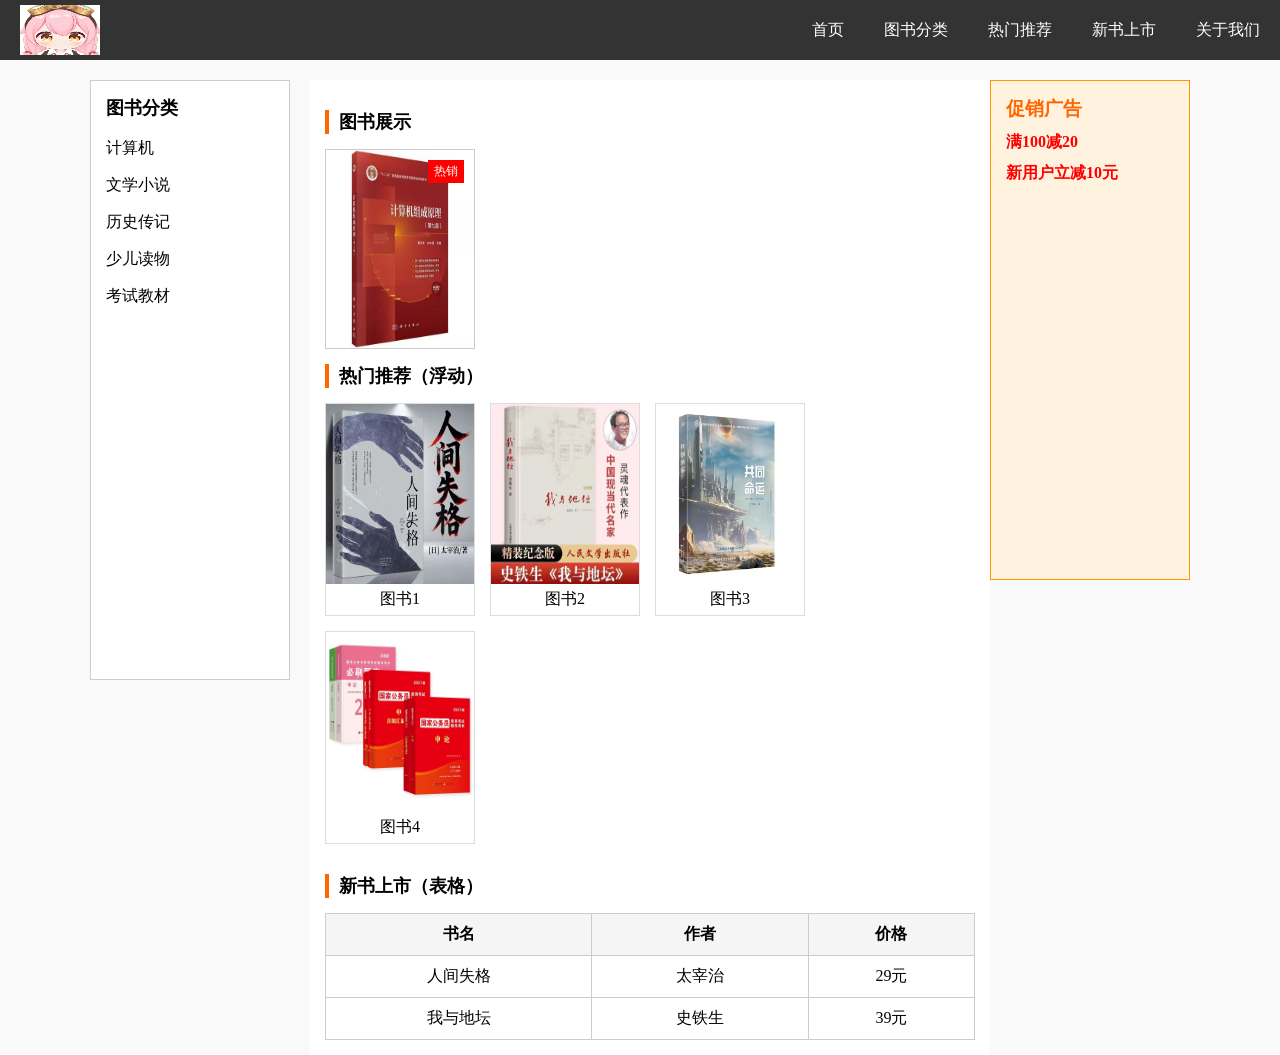
<file: lab2-01-021-index.html>
<!DOCTYPE html>
<html lang="zh-CN">
<head>
<meta charset="UTF-8">
<title>图书商城</title>
<link rel="stylesheet" href="./lab2-01-021-index.css">
</head>
<body>
<header class="header">
  <div class="logo">
    <img src="img/logo.jpg" alt="Logo">
  </div>
  <ul class="nav">
    <li>首页</li>
    <li>图书分类</li>
    <li>热门推荐</li>
    <li>新书上市</li>
    <li>关于我们</li>
  </ul>
</header>
<div class="container clearfix">
  <aside class="left">
    <h2>图书分类</h2>
    <ul class="category">
      <li>计算机</li>
      <li>文学小说</li>
      <li>历史传记</li>
      <li>少儿读物</li>
      <li>考试教材</li>
    </ul>
  </aside>
  <section class="middle">
    <h2>图书展示</h2>
    <div class="book-show">
      <div class="book-item relative-box">
        <img src="img/book1.jpg" alt="图书封面">
        <span class="hot-tag">热销</span>
        <div class="show-info">点击查看详情</div>
      </div>
    </div>
    <h2>热门推荐（浮动）</h2>
    <div class="hot-books clearfix">
      <div class="book">
        <img src="img/book2.jpg" alt="图书">
        <p>图书1</p>
      </div>
      <div class="book">
        <img src="img/book3.jpg" alt="图书">
        <p>图书2</p>
      </div>
      <div class="book">
        <img src="img/book5.jpg" alt="图书">
        <p>图书3</p>
      </div>
      <div class="book">
        <img src="img/book4.jpg" alt="图书">
        <p>图书4</p>
      </div>
    </div>
    <h2>新书上市（表格）</h2>
    <table class="new-book-table">
      <tr>
        <th>书名</th>
        <th>作者</th>
        <th>价格</th>
      </tr>
      <tr>
        <td>人间失格</td>
        <td>太宰治</td>
        <td>29元</td>
      </tr>
      <tr>
        <td>我与地坛</td>
        <td>史铁生</td>
        <td>39元</td>
      </tr>
    </table>
  </section>
  <aside class="right">
    <h3>促销广告</h3>
    <p>满100减20</p>
    <p>新用户立减10元</p>
  </aside>
</div>
</body>
</html>
</file>
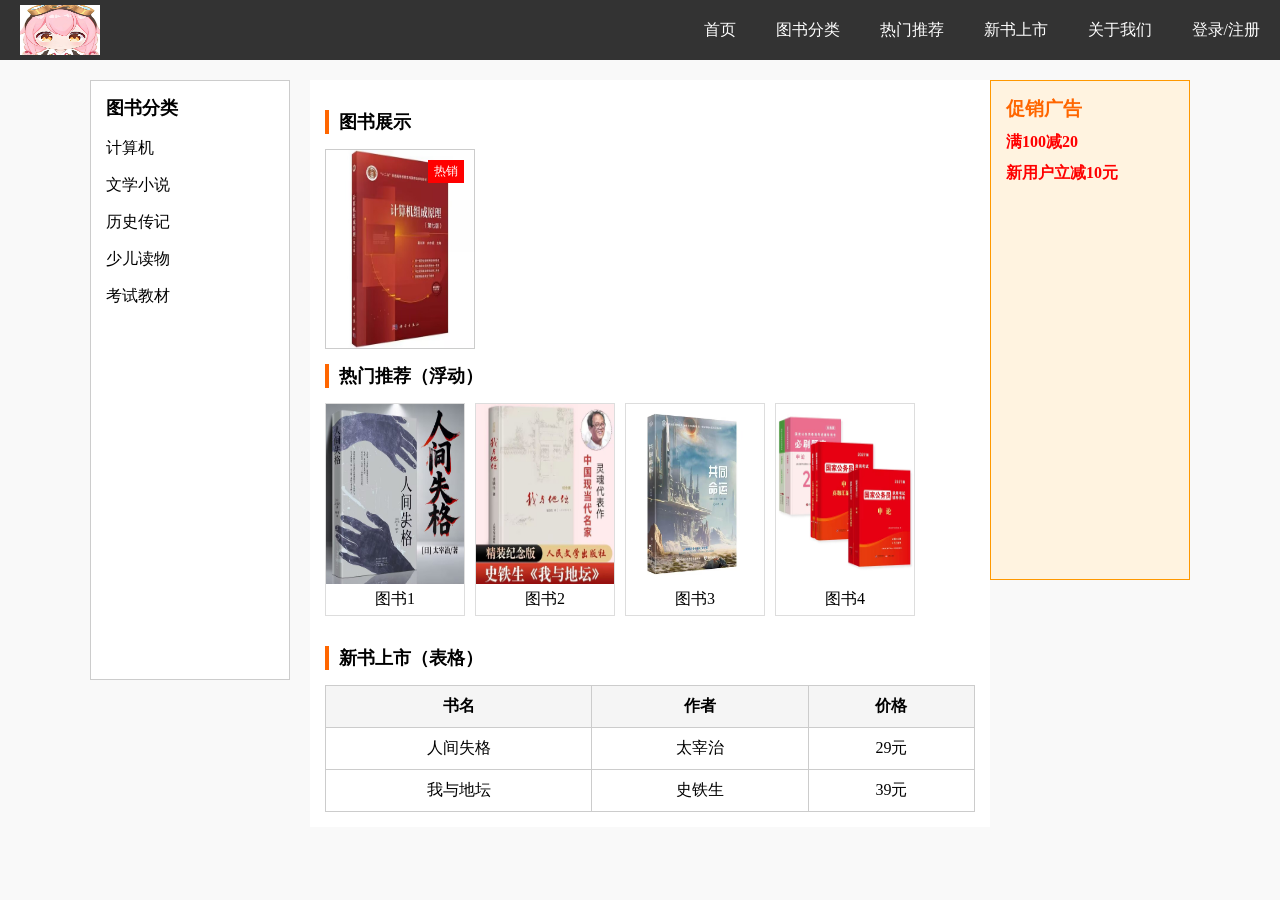
<file: lab3-01-021-index.html>
<!DOCTYPE html>
<html lang="zh-CN">
<head>
<meta charset="UTF-8">
<title>图书商城</title>
<link rel="stylesheet" href="./lab3-01-021-index.css">
</head>
<body>
<header class="header">
  <div class="logo">
    <img src="img/logo.jpg" alt="Logo">
  </div>
  <ul class="nav">
    <li>首页</li>
    <li>图书分类</li>
    <li>热门推荐</li>
    <li>新书上市</li>
    <li>关于我们</li>
    <li id="loginBtn">登录/注册</li>
  </ul>
</header>
<div class="container clearfix">
  <aside class="left">
    <h2>图书分类</h2>
    <ul class="category">
      <li>计算机</li>
      <li>文学小说</li>
      <li>历史传记</li>
      <li>少儿读物</li>
      <li>考试教材</li>
    </ul>
  </aside>
  <section class="middle">
    <h2>图书展示</h2>
    <div class="book-show">
      <div class="book-item relative-box">
        <img src="img/book1.jpg" alt="图书封面">
        <span class="hot-tag">热销</span>
        <div class="show-info">点击查看详情</div>
      </div>
    </div>
    <h2>热门推荐（浮动）</h2>
    <div class="hot-books clearfix">
      <div class="book">
        <img src="img/book2.jpg" alt="图书">
        <p>图书1</p>
      </div>
      <div class="book">
        <img src="img/book3.jpg" alt="图书">
        <p>图书2</p>
      </div>
      <div class="book">
        <img src="img/book5.jpg" alt="图书">
        <p>图书3</p>
      </div>
      <div class="book">
        <img src="img/book4.jpg" alt="图书">
        <p>图书4</p>
      </div>
    </div>
    <h2>新书上市（表格）</h2>
    <table class="new-book-table">
      <tr>
        <th>书名</th>
        <th>作者</th>
        <th>价格</th>
      </tr>
      <tr>
        <td>人间失格</td>
        <td>太宰治</td>
        <td>29元</td>
      </tr>
      <tr>
        <td>我与地坛</td>
        <td>史铁生</td>
        <td>39元</td>
      </tr>
    </table>
  </section>
  <aside class="right">
    <h3>促销广告</h3>
    <p>满100减20</p>
    <p>新用户立减10元</p>
  </aside>
</div>
<div class="mask" id="mask"></div>
<div class="loginBox" id="loginBox">
  <div id="loginForm">
    <h3>用户登录</h3>
    <input type="text" id="user" placeholder="用户名"><br>
    <input type="password" id="pwd" placeholder="密码"><br>
    <button onclick="login()">登录</button>
    <p onclick="showReg()">没有账号？去注册</p>
  </div>
  <div id="regForm" style="display:none;">
    <h3>用户注册</h3>
    <input type="text" id="rUser" placeholder="用户名"><br>
    <input type="password" id="rPwd" placeholder="密码"><br>
    <button onclick="reg()">注册</button>
    <p onclick="showLogin()">已有账号？去登录</p>
  </div>
</div>
<script>
document.getElementById('loginBtn').onclick = function(){
  document.getElementById('mask').style.display = 'block';
  document.getElementById('loginBox').style.display = 'block';
}
function showReg(){
  document.getElementById('loginForm').style.display = 'none';
  document.getElementById('regForm').style.display = 'block';
}
function showLogin(){
  document.getElementById('regForm').style.display = 'none';
  document.getElementById('loginForm').style.display = 'block';
}
function reg(){
  let username = document.getElementById('rUser').value;
  let password = document.getElementById('rPwd').value;
  localStorage.setItem('user', username);
  localStorage.setItem('pwd', password);
  alert('注册成功！');
  showLogin();
}
function login(){
  let u = document.getElementById('user').value;
  let p = document.getElementById('pwd').value;
  let localU = localStorage.getItem('user');
  let localP = localStorage.getItem('pwd');
  if(u == localU && p == localP){
    alert('登录成功！');
    document.getElementById('mask').style.display = 'none';
    document.getElementById('loginBox').style.display = 'none';
  }else{
    alert('账号或密码错误');
  }
}
</script>
</body>
</html>
</file>
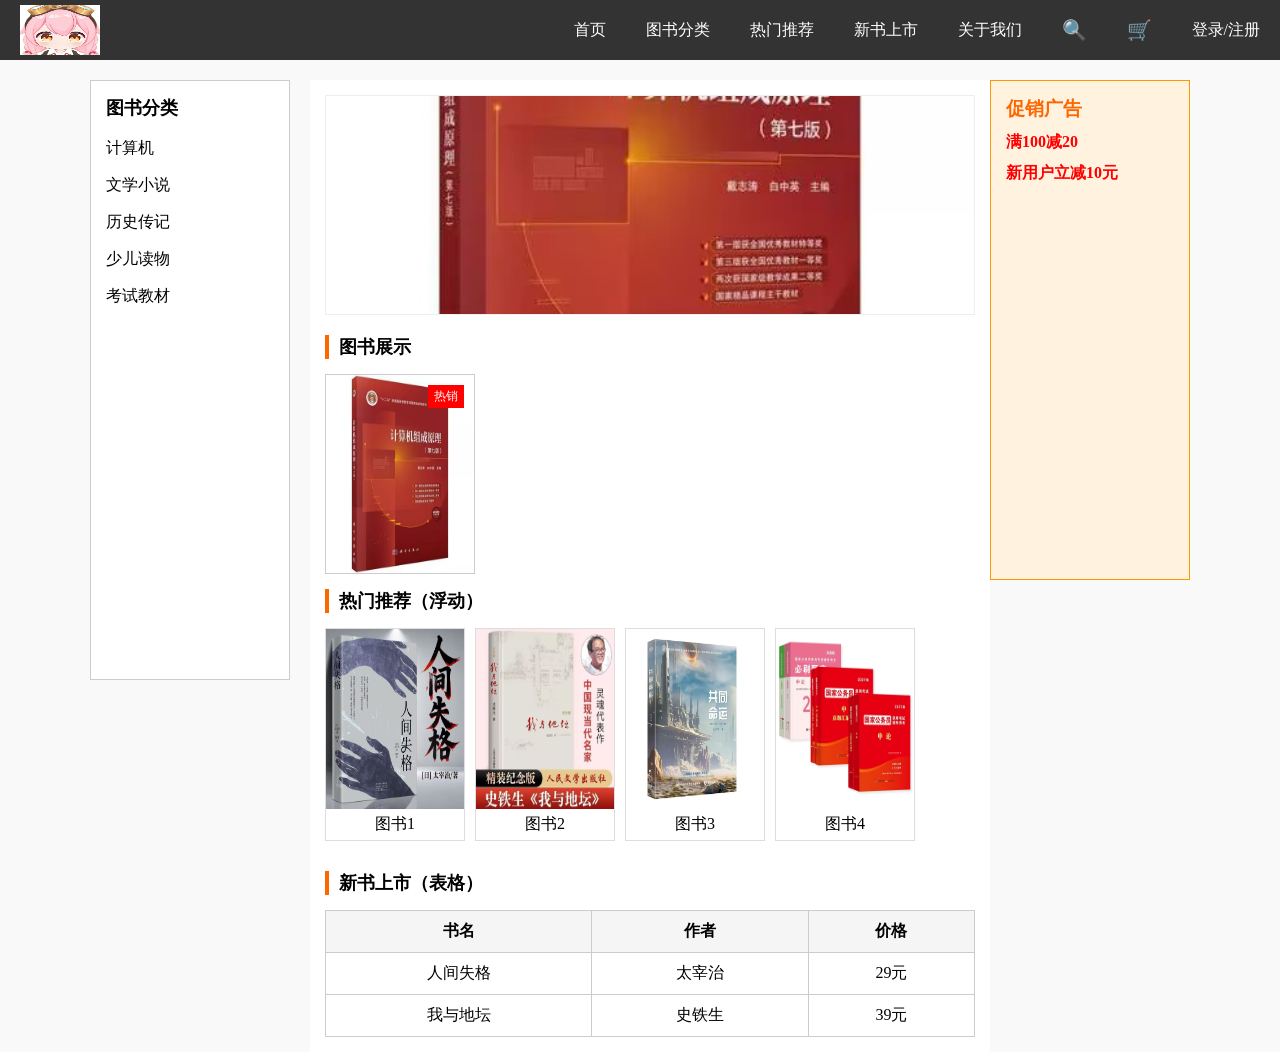
<file: lab4-01-021-index.html>
<!DOCTYPE html>
<html lang="zh-CN">
<head>
<meta charset="UTF-8">
<title>图书商城</title>
<link rel="stylesheet" href="./lab4-01-021-index.css">
</head>
<body>
<header class="header">
  <div class="logo">
    <img src="img/logo.jpg" alt="Logo">
  </div>
  <ul class="nav">
    <li>首页</li>
    <li>图书分类</li>
    <li>热门推荐</li>
    <li>新书上市</li>
    <li>关于我们</li>
    <li class="icon search-icon">🔍</li>
    <li class="icon cart-icon">🛒</li>
    <li id="loginBtn">登录/注册</li>
  </ul>
</header>
<div class="container clearfix">
  <aside class="left">
    <h2>图书分类</h2>
    <ul class="category">
      <li>计算机</li>
      <li>文学小说</li>
      <li>历史传记</li>
      <li>少儿读物</li>
      <li>考试教材</li>
    </ul>
  </aside>
  <section class="middle">
    <div class="slider-box">
      <div class="slider">
        <img src="img/book1.jpg" alt="轮播1">
        <img src="img/book2.jpg" alt="轮播2">
        <img src="img/book3.jpg" alt="轮播3">
      </div>
    </div>

    <h2>图书展示</h2>
    <div class="book-show">
      <div class="book-item relative-box">
        <img src="img/book1.jpg" alt="图书封面">
        <span class="hot-tag">热销</span>
        <div class="show-info">点击查看详情</div>
      </div>
    </div>
    <h2>热门推荐（浮动）</h2>
    <div class="hot-books clearfix">
      <div class="book">
        <img src="img/book2.jpg" alt="图书">
        <p>图书1</p>
      </div>
      <div class="book">
        <img src="img/book3.jpg" alt="图书">
        <p>图书2</p>
      </div>
      <div class="book">
        <img src="img/book5.jpg" alt="图书">
        <p>图书3</p>
      </div>
      <div class="book">
        <img src="img/book4.jpg" alt="图书">
        <p>图书4</p>
      </div>
    </div>
    <h2>新书上市（表格）</h2>
    <table class="new-book-table">
      <tr>
        <th>书名</th>
        <th>作者</th>
        <th>价格</th>
      </tr>
      <tr>
        <td>人间失格</td>
        <td>太宰治</td>
        <td>29元</td>
      </tr>
      <tr>
        <td>我与地坛</td>
        <td>史铁生</td>
        <td>39元</td>
      </tr>
    </table>
  </section>
  <aside class="right">
    <h3>促销广告</h3>
    <p>满100减20</p>
    <p>新用户立减10元</p>
  </aside>
</div>
<div class="mask" id="mask"></div>
<div class="loginBox" id="loginBox">
  <div id="loginForm">
    <h3>用户登录</h3>
    <input type="text" id="user" placeholder="用户名"><br>
    <input type="password" id="pwd" placeholder="密码"><br>
    <button onclick="login()">登录</button>
    <p onclick="showReg()">没有账号？去注册</p>
  </div>
  <div id="regForm" style="display:none;">
    <h3>用户注册</h3>
    <input type="text" id="rUser" placeholder="用户名"><br>
    <input type="password" id="rPwd" placeholder="密码"><br>
    <button onclick="reg()">注册</button>
    <p onclick="showLogin()">已有账号？去登录</p>
  </div>
</div>
<script>
document.getElementById('loginBtn').onclick = function(){
  document.getElementById('mask').style.display = 'block';
  document.getElementById('loginBox').style.display = 'block';
}
function showReg(){
  document.getElementById('loginForm').style.display = 'none';
  document.getElementById('regForm').style.display = 'block';
}
function showLogin(){
  document.getElementById('regForm').style.display = 'none';
  document.getElementById('loginForm').style.display = 'block';
}
function reg(){
  let username = document.getElementById('rUser').value;
  let password = document.getElementById('rPwd').value;
  localStorage.setItem('user', username);
  localStorage.setItem('pwd', password);
  alert('注册成功！');
  showLogin();
}
function login(){
  let u = document.getElementById('user').value;
  let p = document.getElementById('pwd').value;
  let localU = localStorage.getItem('user');
  let localP = localStorage.getItem('pwd');
  if(u == localU && p == localP){
    alert('登录成功！');
    document.getElementById('mask').style.display = 'none';
    document.getElementById('loginBox').style.display = 'none';
  }else{
    alert('账号或密码错误');
  }
}
</script>
</body>
</html>
</file>
<file: lab2-01-021-index.css>
* {
  margin: 0;
  padding: 0;
  box-sizing: border-box;
}
ul, li {
  list-style: none;
}
.clearfix::after {
  content: "";
  display: block;
  clear: both;
}
body {
  background-color: #f9f9f9;
}
.header {
  width: 100%;
  height: 60px;
  background: #333;
  color: #fff;
  position: fixed;
  top: 0;
  left: 0;
  z-index: 999;
}
.logo {
  float: left;
  padding: 5px 20px;
}
.logo img {
  height: 50px;
  width: 80px;
  background: #ff6600;
  border: none;
  display: block;
}
.nav {
  float: right;
}
.nav li {
  float: left;
  line-height: 60px;
  padding: 0 20px;
  cursor: pointer;
}
.nav li:hover {
  background: #ff6600;
}
.container {
  width: 1100px;
  margin: 80px auto 0;
}
.left {
  width: 200px;
  float: left;
  padding: 15px;
  border: 1px solid #ccc;
  margin-right: 20px;
  min-height: 600px;
  background: #fff;
}
.left h2 {
  margin-bottom: 10px;
  font-size: 18px;
}
.category li {
  padding: 8px 0;
  cursor: pointer;
}
.middle {
  width: 680px;
  float: left;
  min-height: 600px;
  background: #fff;
  padding: 15px;
}
.middle h2 {
  margin: 15px 0;
  border-left: 4px solid #ff6600;
  padding-left: 10px;
  font-size: 18px;
}
.relative-box {
  width: 150px;
  height: 200px;
  border: 1px solid #ccc;
  position: relative;
}
.relative-box img {
  width: 100%;
  height: 100%;
  background: #eee;
  display: block;
}
.hot-tag {
  position: absolute;
  top: 10px;
  right: 10px;
  background: red;
  color: white;
  padding: 3px 6px;
  font-size: 12px;
}
.show-info {
  display: none;
  background: rgba(0,0,0,0.7);
  color: white;
  text-align: center;
  line-height: 200px;
  position: absolute;
  top: 0;
  left: 0;
  width: 100%;
  height: 100%;
  cursor: pointer;
}
.relative-box:hover .show-info {
  display: block;
}
.hot-books {
  margin: 10px 0;
}
.book {
  width: 150px;
  float: left;
  margin-right: 15px;
  margin-bottom: 15px;
  text-align: center;
  border: 1px solid #ddd;
  background: #fff;
}
.book img {
  width: 100%;
  height: 180px;
  background: #f5f5f5;
  display: block;
}
.book p {
  padding: 5px 0;
}
.new-book-table {
  width: 100%;
  border-collapse: collapse;
  background: #fff;
}
.new-book-table th,
.new-book-table td {
  border: 1px solid #ccc;
  padding: 10px;
  text-align: center;
}
.new-book-table th {
  background: #f5f5f5;
}
.right {
  width: 200px;
  float: right;        
  background: #fff3e0;
  border: 1px solid #ff9800;
  padding: 15px;
  min-height: 500px;
}
.right h3 {
  margin-bottom: 10px;
  color: #ff6600;
}
.right p {
  margin: 10px 0;
  color: red;
  font-weight: bold;
}
</file>
<file: lab3-01-021-index.css>
* {
  margin: 0;
  padding: 0;
  box-sizing: border-box;
}
ul, li {
  list-style: none;
}
.clearfix::after {
  content: "";
  display: block;
  clear: both;
}
body {
  background-color: #f9f9f9;
}
.header {
  width: 100%;
  height: 60px;
  background: #333;
  color: #fff;
  position: fixed;
  top: 0;
  left: 0;
  z-index: 999;
}
.logo {
  float: left;
  padding: 5px 20px;
}
.logo img {
  height: 50px;
  width: 80px;
  background: #ff6600;
  border: none;
  display: block;
}
.nav {
  float: right;
}
.nav li {
  float: left;
  line-height: 60px;
  padding: 0 20px;
  cursor: pointer;
}
.nav li:hover {
  background: #ff6600;
}
.container {
  width: 1100px;
  margin: 80px auto 0;
}
.left {
  width: 200px;
  float: left;
  padding: 15px;
  border: 1px solid #ccc;
  margin-right: 20px;
  min-height: 600px;
  background: #fff;
}
.left h2 {
  margin-bottom: 10px;
  font-size: 18px;
}
.category li {
  padding: 8px 0;
  cursor: pointer;
}
.middle {
  width: 680px;
  float: left;
  min-height: 600px;
  background: #fff;
  padding: 15px;
  overflow:hidden;
}
.middle h2 {
  margin: 15px 0;
  border-left: 4px solid #ff6600;
  padding-left: 10px;
  font-size: 18px;
}
.relative-box {
  width: 150px;
  height: 200px;
  border: 1px solid #ccc;
  position: relative;
}
.relative-box img {
  width: 100%;
  height: 100%;
  background: #eee;
  display: block;
}
.hot-tag {
  position: absolute;
  top: 10px;
  right: 10px;
  background: red;
  color: white;
  padding: 3px 6px;
  font-size: 12px;
}
.show-info {
  display: none;
  background: rgba(0,0,0,0.7);
  color: white;
  text-align: center;
  line-height: 200px;
  position: absolute;
  top: 0;
  left: 0;
  width: 100%;
  height: 100%;
  cursor: pointer;
}
.relative-box:hover .show-info {
  display: block;
}
.hot-books {
  margin: 10px 0;
}
.book {
  width: 140px;
  float: left;
  margin-right: 10px;
  margin-bottom: 15px;
  text-align: center;
  border: 1px solid #ddd;
  background: #fff;
}
.book img {
  width: 100%;
  height: 180px;
  background: #f5f5f5;
  display: block;
}
.book p {
  padding: 5px 0;
}
.new-book-table {
  width: 100%;
  border-collapse: collapse;
  background: #fff;
}
.new-book-table th,
.new-book-table td {
  border: 1px solid #ccc;
  padding: 10px;
  text-align: center;
}
.new-book-table th {
  background: #f5f5f5;
}
.right {
  width: 200px;
  float: right;        
  background: #fff3e0;
  border: 1px solid #ff9800;
  padding: 15px;
  min-height: 500px;
}
.right h3 {
  margin-bottom: 10px;
  color: #ff6600;
}
.right p {
  margin: 10px 0;
  color: red;
  font-weight: bold;
}
.mask {
  position: fixed;
  top: 0;
  left: 0;
  width: 100%;
  height: 100%;
  background: rgba(0,0,0,0.5);
  display: none;
  z-index: 998;
}
.loginBox {
  position: absolute;
  top: 50%;
  left: 50%;
  transform: translate(-50%, -50%);
  background: #fff;
  padding: 30px;
  width: 320px;
  border-radius: 5px;
  display: none;
  z-index: 999;
}
.loginBox input {
  width: 100%;
  height: 36px;
  margin: 8px 0;
  padding: 0 8px;
  border: 1px solid #ccc;
}
.loginBox button {
  width: 100%;
  height: 38px;
  background: #ff6600;
  color: #fff;
  border: none;
  cursor: pointer;
  margin-top: 5px;
}
.loginBox p {
  text-align: center;
  margin-top: 10px;
  color: #ff6600;
  cursor: pointer;
}
</file>
<file: lab4-01-021-index.css>
* {
  margin: 0;
  padding: 0;
  box-sizing: border-box;
}
ul, li {
  list-style: none;
}
.clearfix::after {
  content: "";
  display: block;
  clear: both;
}
body {
  background-color: #f9f9f9;
}
.header {
  width: 100%;
  height: 60px;
  background: #333;
  color: #fff;
  position: fixed;
  top: 0;
  left: 0;
  z-index: 999;
}
.logo {
  float: left;
  padding: 5px 20px;
}
.logo img {
  height: 50px;
  width: 80px;
  background: #ff6600;
  border: none;
  display: block;
}
.nav {
  float: right;
}
.nav li {
  float: left;
  line-height: 60px;
  padding: 0 20px;
  cursor: pointer;
  transition: all 0.3s ease;
}
.nav li:hover {
  background: #ff6600;
  transform: scale(1.08);
}
.nav li.icon {
  font-size: 20px;
}
.nav li.icon:hover {
  animation: rotateIcon 0.6s linear;
}
@keyframes rotateIcon {
  from {
    transform: rotate(0deg);
  }
  to {
    transform: rotate(360deg);
  }
}
.container {
  width: 1100px;
  margin: 80px auto 0;
}
.left {
  width: 200px;
  float: left;
  padding: 15px;
  border: 1px solid #ccc;
  margin-right: 20px;
  min-height: 600px;
  background: #fff;
}
.left h2 {
  margin-bottom: 10px;
  font-size: 18px;
}
.category li {
  padding: 8px 0;
  cursor: pointer;
  transition: all 0.3s ease;
}
.category li:hover {
  color: #ff6600;
  font-weight: bold;
  transform: translateX(8px);
}
.middle {
  width: 680px;
  float: left;
  min-height: 600px;
  background: #fff;
  padding: 15px;
  overflow: hidden;
}
.middle h2 {
  margin: 15px 0;
  border-left: 4px solid #ff6600;
  padding-left: 10px;
  font-size: 18px;
}
.slider-box {
  width: 100%;
  height: 220px;
  overflow: hidden;
  border: 1px solid #eee;
  margin-bottom: 20px;
}
.slider {
  width: 100%;
  height: 660px;
  animation: slideUp 9s infinite ease-in-out;
}
.slider img {
  width: 100%;
  height: 220px;
  display: block;
  object-fit: cover;
}

@keyframes slideUp {
  0%      { transform: translateY(0); }
  30%     { transform: translateY(0); }
  
  33.33%  { transform: translateY(-220px); }
  63.33%  { transform: translateY(-220px); }
  
  66.66%  { transform: translateY(-440px); }
  96.66%  { transform: translateY(-440px); }
  
  100%    { transform: translateY(0); }
}
.relative-box {
  width: 150px;
  height: 200px;
  border: 1px solid #ccc;
  position: relative;
  transition: all 0.3s ease;
}
.relative-box img {
  width: 100%;
  height: 100%;
  background: #eee;
  display: block;
}
.hot-tag {
  position: absolute;
  top: 10px;
  right: 10px;
  background: red;
  color: white;
  padding: 3px 6px;
  font-size: 12px;
}
.show-info {
  display: none;
  background: rgba(0,0,0,0.7);
  color: white;
  text-align: center;
  line-height: 200px;
  position: absolute;
  top: 0;
  left: 0;
  width: 100%;
  height: 100%;
  cursor: pointer;
}
.relative-box:hover .show-info {
  display: block;
}
.relative-box:hover {
  transform: scale(1.05);
  box-shadow: 0 3px 10px rgba(0,0,0,0.2);
}
.hot-books {
  margin: 10px 0;
}
.book {
  width: 140px;
  float: left;
  margin-right: 10px;
  margin-bottom: 15px;
  text-align: center;
  border: 1px solid #ddd;
  background: #fff;
  transition: all 0.3s ease;
}
.book img {
  width: 100%;
  height: 180px;
  background: #f5f5f5;
  display: block;
}
.book p {
  padding: 5px 0;
}
.book:hover {
  transform: translateX(8px) scale(1.03);
  box-shadow: 0 8px 20px rgba(0,0,0,0.25);
  border-color: #ff6600;
}

.new-book-table {
  width: 100%;
  border-collapse: collapse;
  background: #fff;
}
.new-book-table th,
.new-book-table td {
  border: 1px solid #ccc;
  padding: 10px;
  text-align: center;
}
.new-book-table th {
  background: #f5f5f5;
}
.new-book-table tr {
  transition: all 0.2s ease;
}
.new-book-table tr:hover {
  background-color: #fff5e6;
}
.right {
  width: 200px;
  float: right;        
  background: #fff3e0;
  border: 1px solid #ff9800;
  padding: 15px;
  min-height: 500px;
}
.right h3 {
  margin-bottom: 10px;
  color: #ff6600;
}
.right p {
  margin: 10px 0;
  color: red;
  font-weight: bold;
}

.mask {
  position: fixed;
  top: 0;
  left: 0;
  width: 100%;
  height: 100%;
  background: rgba(0,0,0,0.5);
  display: none;
  z-index: 998;
}
.loginBox {
  position: absolute;
  top: 50%;
  left: 50%;
  transform: translate(-50%, -50%);
  background: #fff;
  padding: 30px;
  width: 320px;
  border-radius: 5px;
  display: none;
  z-index: 999;
  animation: fadeIn 0.4s ease forwards;
}
@keyframes fadeIn {
  from {
    opacity: 0;
    transform: translate(-50%, -50%) scale(0.9);
  }
  to {
    opacity: 1;
    transform: translate(-50%, -50%) scale(1);
  }
}
.loginBox input {
  width: 100%;
  height: 36px;
  margin: 8px 0;
  padding: 0 8px;
  border: 1px solid #ccc;
}
.loginBox button {
  width: 100%;
  height: 38px;
  background: linear-gradient(90deg, #ff6600, #ff9900);
  color: #fff;
  border: none;
  cursor: pointer;
  margin-top: 5px;
  transition: all 0.3s ease;
}
.loginBox button:hover {
  background: linear-gradient(90deg, #ff8800, #ffaa00);
  transform: scale(1.05);
}
.loginBox p {
  text-align: center;
  margin-top: 10px;
  color: #ff6600;
  cursor: pointer;
}
</file>
